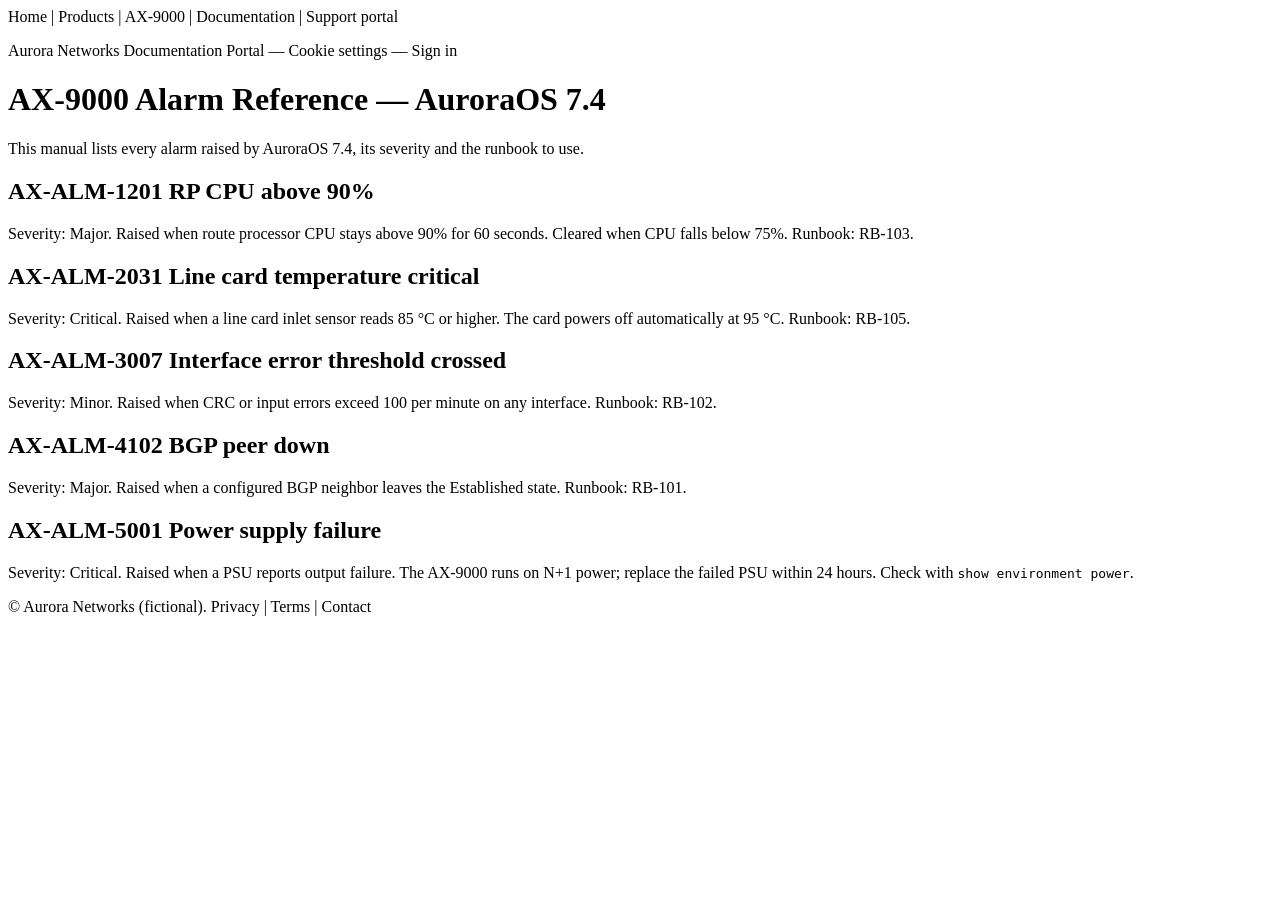
<file: data/corpus/aurora-networks/AX-9000/7.4/alarm-reference-manual.html>
<!DOCTYPE html>
<html lang="en">
<head>
  <meta charset="utf-8">
  <title>AX-9000 Alarm Reference Manual</title>
  <meta name="doc_type" content="vendor_manual">
  <meta name="url" content="https://docs.aurora-networks.example/ax9000/7.4/alarms">
</head>
<body>
  <nav>Home | Products | AX-9000 | Documentation | Support portal</nav>
  <header><p>Aurora Networks Documentation Portal — Cookie settings — Sign in</p></header>

  <main>
    <h1>AX-9000 Alarm Reference — AuroraOS 7.4</h1>
    <p>This manual lists every alarm raised by AuroraOS 7.4, its severity and the runbook to use.</p>

    <h2>AX-ALM-1201 RP CPU above 90%</h2>
    <p>Severity: Major. Raised when route processor CPU stays above 90% for 60 seconds.
       Cleared when CPU falls below 75%. Runbook: RB-103.</p>

    <h2>AX-ALM-2031 Line card temperature critical</h2>
    <p>Severity: Critical. Raised when a line card inlet sensor reads 85 °C or higher.
       The card powers off automatically at 95 °C. Runbook: RB-105.</p>

    <h2>AX-ALM-3007 Interface error threshold crossed</h2>
    <p>Severity: Minor. Raised when CRC or input errors exceed 100 per minute on any interface.
       Runbook: RB-102.</p>

    <h2>AX-ALM-4102 BGP peer down</h2>
    <p>Severity: Major. Raised when a configured BGP neighbor leaves the Established state.
       Runbook: RB-101.</p>

    <h2>AX-ALM-5001 Power supply failure</h2>
    <p>Severity: Critical. Raised when a PSU reports output failure. The AX-9000 runs on N+1
       power; replace the failed PSU within 24 hours. Check with <code>show environment power</code>.</p>
  </main>

  <footer>© Aurora Networks (fictional). Privacy | Terms | Contact</footer>
</body>
</html>
</file>
